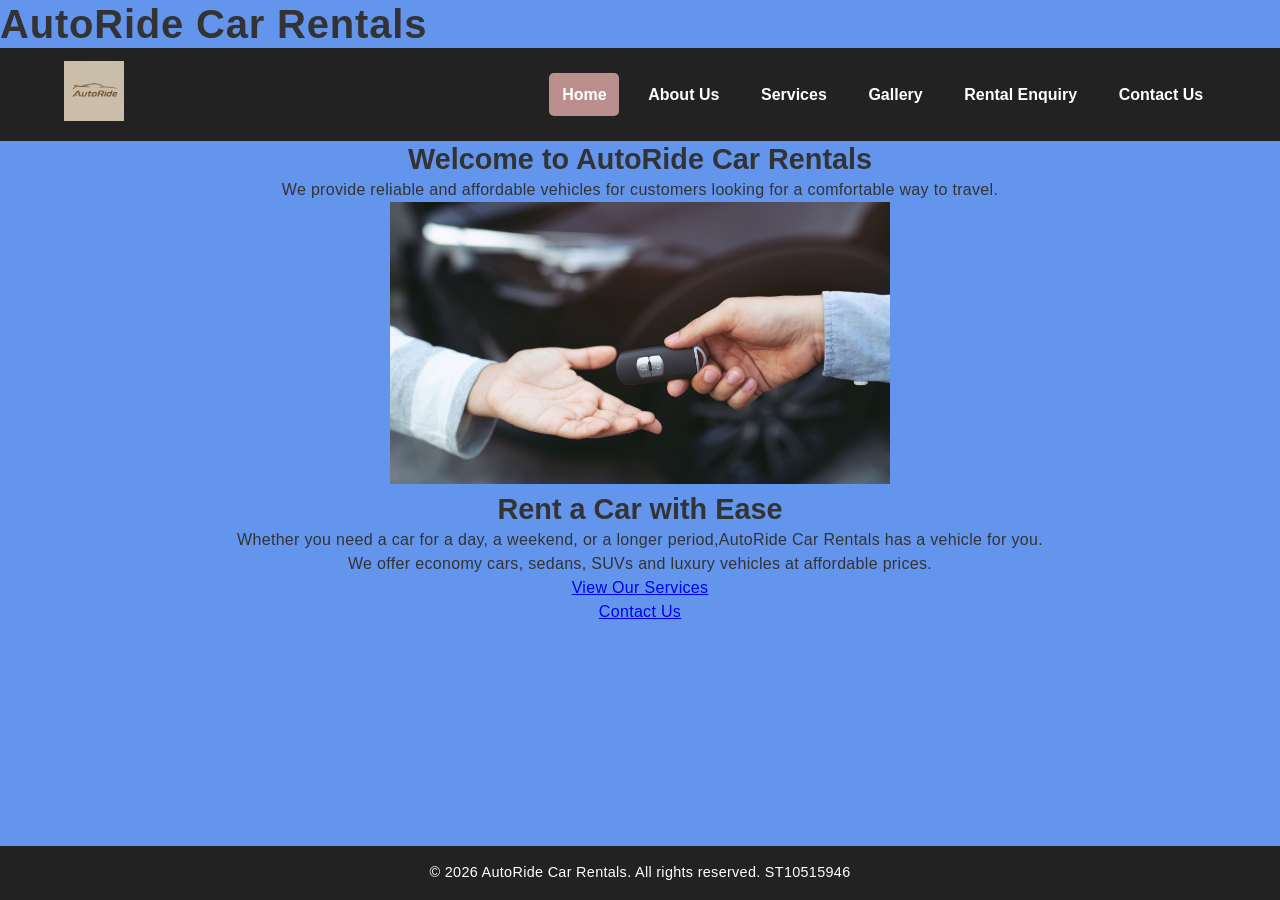
<file: index.html>
<!doctype html>
<html lang="en">
  <head>
    <!-- this meta tag allows the media queries to work better -->
    <meta name="viewport" content="width=device-width, initial-scale=1.0" />
    <title>AutoRide Car Rentals | Affordable Car Hire</title>
    <meta
      name="description"
      content="Discover affordable and reliable car rentals with AutoRide in Johannesburg. Choose from economy, sedan, SUV and luxury vehicles."
    />
    <link rel="stylesheet" type="text/css" href="css/style.css" />
  </head>
  <body class="home-page">
    <header>
      <h1>AutoRide Car Rentals</h1>
      <nav class="navbar">
        <a href="home.html" class="nav-logo">
          <img src="images/logo.png" alt="AutoRide Car Rentals logo" />
        </a>

        <div class="nav-links">
          <a href="index.html" class="active">Home</a>
          <a href="about.html">About Us</a>
          <a href="services.html">Services</a>
          <a href="gallery.html">Gallery</a>
          <a href="enquiry.html">Rental Enquiry</a>
          <a href="contact.html">Contact Us</a>
        </div>
      </nav>
    </header>
    <main>
      <!-- {/*intro and image*/} -->
      <h2>Welcome to AutoRide Car Rentals</h2>
      <p>
        We provide reliable and affordable vehicles for customers looking for a
        comfortable way to travel.
      </p>
      <img
        src="images/home-img.jpg"
        alt="AutoRide rental car handover"
        class="home-image"
      />
      <!-- //easy user experiance with in page links -->
      <h2>Rent a Car with Ease</h2>
      <p>
        Whether you need a car for a day, a weekend, or a longer period,AutoRide
        Car Rentals has a vehicle for you.
      </p>
      <p>
        We offer economy cars, sedans, SUVs and luxury vehicles at affordable
        prices.
      </p>
      <p><a href="services.html">View Our Services</a></p>
      <p><a href="contact.html">Contact Us</a></p>
    </main>

    <footer>
      <div class="footer-bottom">
        <p>&copy; 2026 AutoRide Car Rentals. All rights reserved. ST10515946</p>
      </div>
    </footer>
    <script src="js/main.js"></script>
  </body>
</html>
</file>
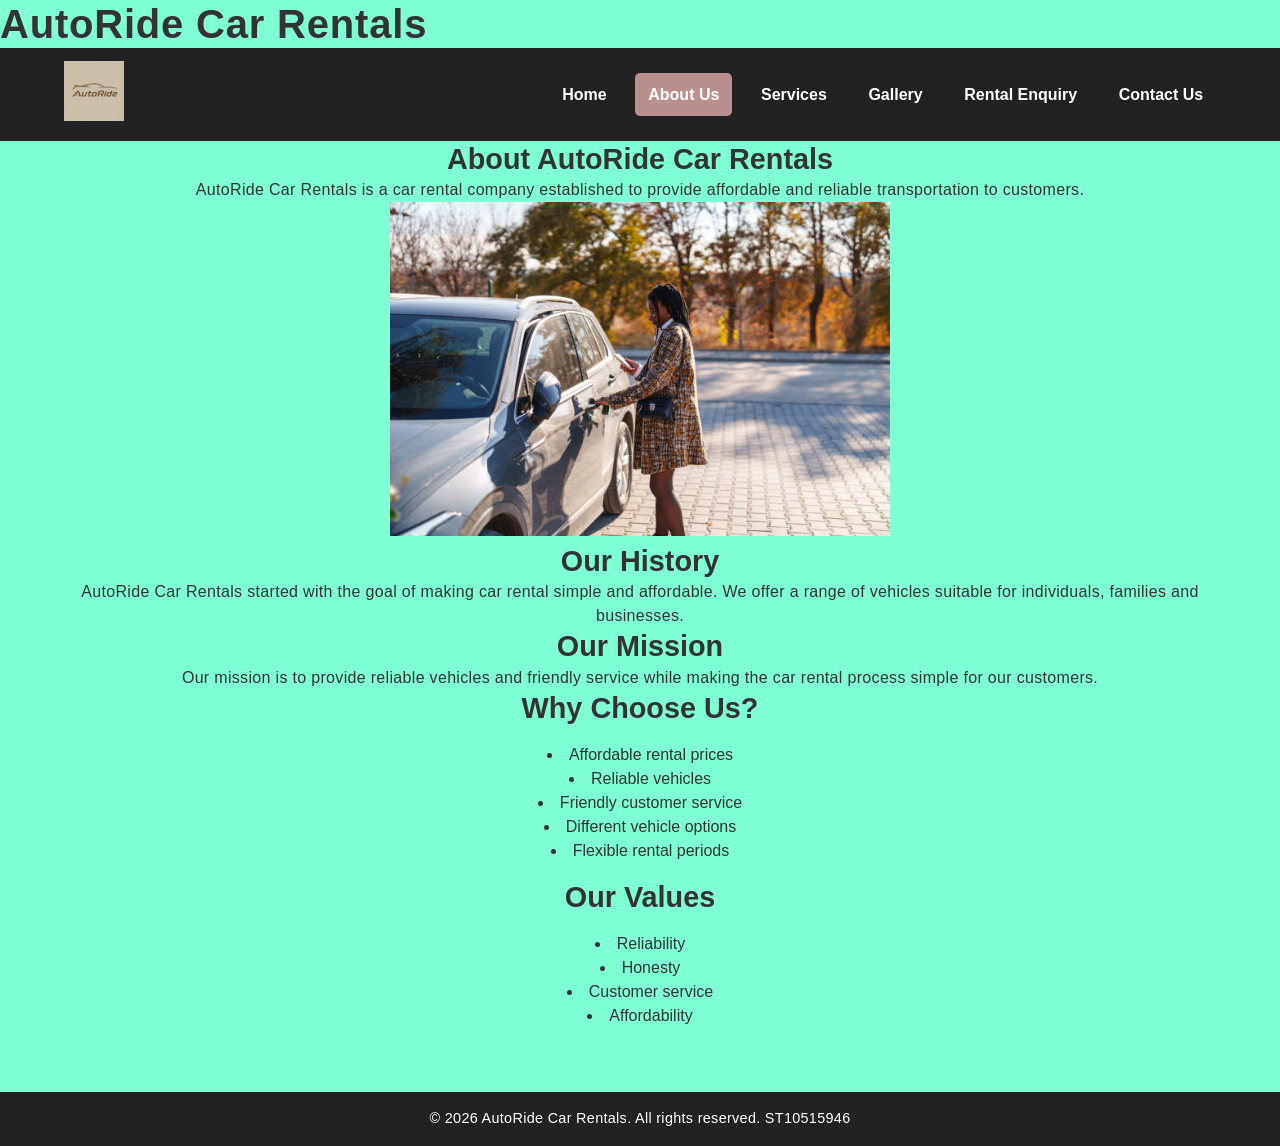
<file: about.html>
<!doctype html>
<html lang="en">
  <head>
    <meta name="viewport" content="width=device-width, initial-scale=1.0" />
    <title>About Us | AutoRide Car Rentals</title>
    <meta
      name="description"
      content="Learn about AutoRide Car Rentals, our history, mission and commitment to providing reliable car rental services."
    />
    <link rel="stylesheet" type="text/css" href="css/style.css" />
  </head>
  <body class="about-page">
    <header>
      <h1>AutoRide Car Rentals</h1>
      <nav class="navbar">
        <a href="home.html" class="nav-logo">
          <img src="images/logo.png" alt="AutoRide Car Rentals logo" />
        </a>

        <div class="nav-links">
          <a href="index.html">Home</a>
          <a href="about.html" class="active">About Us</a>
          <a href="services.html">Services</a>
          <a href="gallery.html">Gallery</a>
          <a href="enquiry.html">Rental Enquiry</a>
          <a href="contact.html">Contact Us</a>
        </div>
      </nav>
    </header>
    <main>
      <!-- //overview of company and img -->
      <h2>About AutoRide Car Rentals</h2>
      <p>
        AutoRide Car Rentals is a car rental company established to provide
        affordable and reliable transportation to customers.
      </p>
      <img
        src="images/about-img.jpg"
        alt="AutoRide rental vehicle"
        class="about-image"
      />

      <h2>Our History</h2>
      <p>
        AutoRide Car Rentals started with the goal of making car rental simple
        and affordable. We offer a range of vehicles suitable for individuals,
        families and businesses.
      </p>

      <h2>Our Mission</h2>
      <p>
        Our mission is to provide reliable vehicles and friendly service while
        making the car rental process simple for our customers.
      </p>
      <!-- //list for easy reading  -->
      <h2>Why Choose Us?</h2>
      <ul>
        <li>Affordable rental prices</li>
        <li>Reliable vehicles</li>
        <li>Friendly customer service</li>
        <li>Different vehicle options</li>
        <li>Flexible rental periods</li>
      </ul>

      <h2>Our Values</h2>
      <ul>
        <li>Reliability</li>
        <li>Honesty</li>
        <li>Customer service</li>
        <li>Affordability</li>
      </ul>
    </main>

    <footer>
      <div class="footer-bottom">
        <p>&copy; 2026 AutoRide Car Rentals. All rights reserved. ST10515946</p>
      </div>
    </footer>
  </body>
</html>
</file>
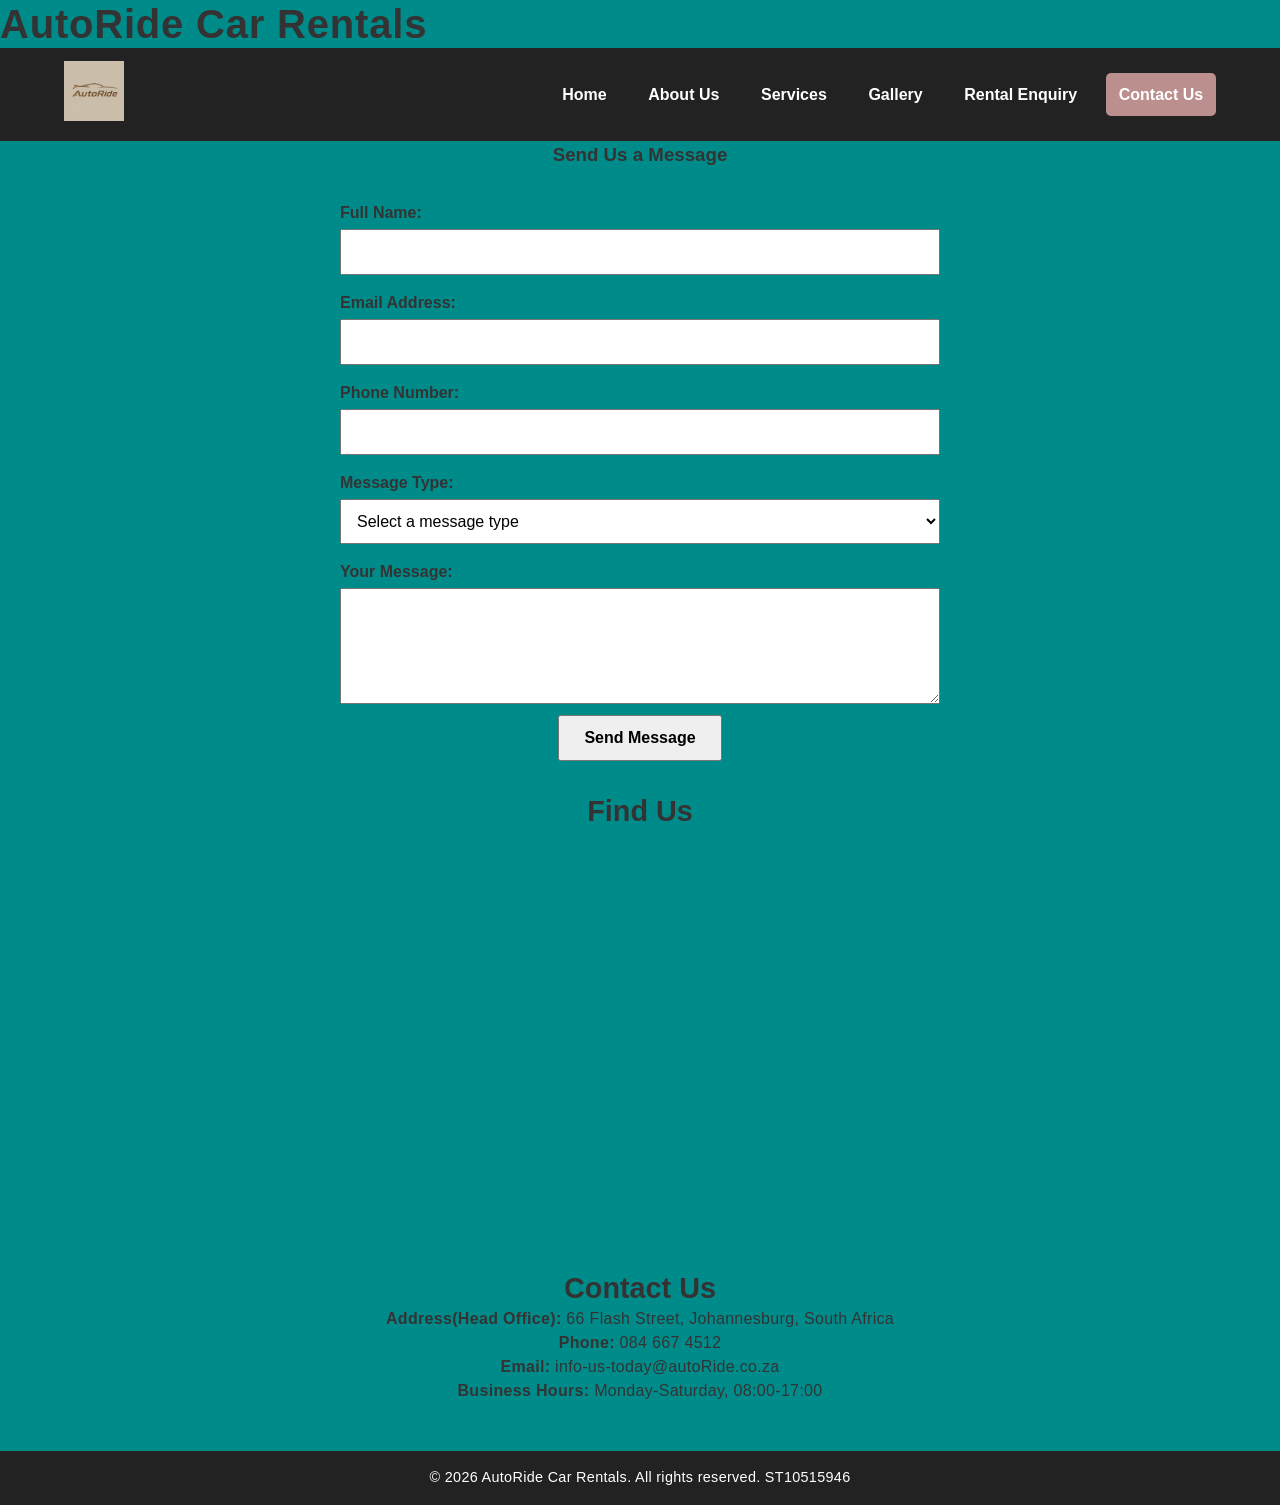
<file: contact.html>
<!doctype html>
<html lang="en">
  <head>
    <meta name="viewport" content="width=device-width, initial-scale=1.0" />
    <title>Contact Us | AutoRide Car Rentals</title>
    <meta
      name="description"
      content="Contact AutoRide Car Rentals in Johannesburg for general questions, feedback and assistance."
    />
    <link rel="stylesheet" type="text/css" href="css/style.css" />
  </head>
  <body class="contact-page">
    <header>
      <h1>AutoRide Car Rentals</h1>
      <nav class="navbar">
        <a href="home.html" class="nav-logo">
          <img src="images/logo.png" alt="AutoRide Car Rentals logo" />
        </a>

        <div class="nav-links">
          <a href="index.html">Home</a>
          <a href="about.html">About Us</a>
          <a href="services.html">Services</a>
          <a href="gallery.html">Gallery</a>
          <a href="enquiry.html">Rental Enquiry</a>
          <a href="contact.html" class="active">Contact Us</a>
        </div>
      </nav>
    </header>
    <main>
      <h3>Send Us a Message</h3>

      <form id="contact-form" action="#" method="post">
        <label for="contact-name">Full Name:</label>
        <input type="text" id="contact-name" name="name" required />

        <label for="contact-email">Email Address:</label>
        <input type="email" id="contact-email" name="email" required />

        <label for="contact-phone">Phone Number:</label>
        <input type="tel" id="contact-phone" name="phone" required />

        <label for="message-type">Message Type:</label>
        <select id="message-type" name="messageType" required>
          <option value="">Select a message type</option>
          <option value="General Question">General Question</option>
          <option value="Feedback">Feedback</option>
          <option value="Complaint">Complaint</option>
          <option value="Other">Other</option>
        </select>

        <label for="contact-message">Your Message:</label>
        <textarea
          id="contact-message"
          name="message"
          rows="5"
          required
        ></textarea>

        <input type="submit" value="Send Message" />
      </form>

      <p id="contact-response"></p>

      <!-- //iframes for using google map on website -->
      <h2>Find Us</h2>

      <iframe
        src="https://www.google.com/maps/embed?pb=!1m18!1m12!1m3!1d847614.6226093159!2d18.6560594!3d-33.915538049999995!2m3!1f0!2f0!3f0!3m2!1i1024!2i768!4f13.1!3m3!1m2!1s0x1dcc500f8826eed7%3A0x687fe1fc2828aa87!2sCape%20Town!5e0!3m2!1sen!2sza!4v1786719261784!5m2!1sen!2sza"
        width="400"
        height="300"
        style="border: 0"
        allowfullscreen=""
        loading="lazy"
        referrerpolicy="strict-origin-when-cross-origin"
        class="map"
        allowfullscreen
        loading="lazy"
        referrerpolicy="strict-origin-when-cross-origin"
      >
      </iframe>

      <iframe
        src="https://www.google.com/maps/embed?pb=!1m18!1m12!1m3!1d114584.75890611685!2d27.957623348398624!3d-26.171498044988994!2m3!1f0!2f0!3f0!3m2!1i1024!2i768!4f13.1!3m3!1m2!1s0x1e950c68f0406a51%3A0x238ac9d9b1d34041!2sJohannesburg!5e0!3m2!1sen!2sza!4v1786719601732!5m2!1sen!2sza"
        class="map"
        allowfullscreen
        loading="lazy"
        referrerpolicy="strict-origin-when-cross-origin"
      >
      </iframe>

      <!-- //contact info and bold characters -->
      <h2>Contact Us</h2>
      <p>
        <strong>Address(Head Office):</strong> 66 Flash Street, Johannesburg,
        South Africa
      </p>
      <p><strong>Phone:</strong> 084 667 4512</p>
      <p><strong>Email:</strong> info-us-today@autoRide.co.za</p>
      <p><strong>Business Hours:</strong> Monday-Saturday, 08:00-17:00</p>
    </main>
    <footer>
      <div class="footer-bottom">
        <p>&copy; 2026 AutoRide Car Rentals. All rights reserved. ST10515946</p>
      </div>
    </footer>
    <script src="js/contact.js"></script>
  </body>
</html>
</file>
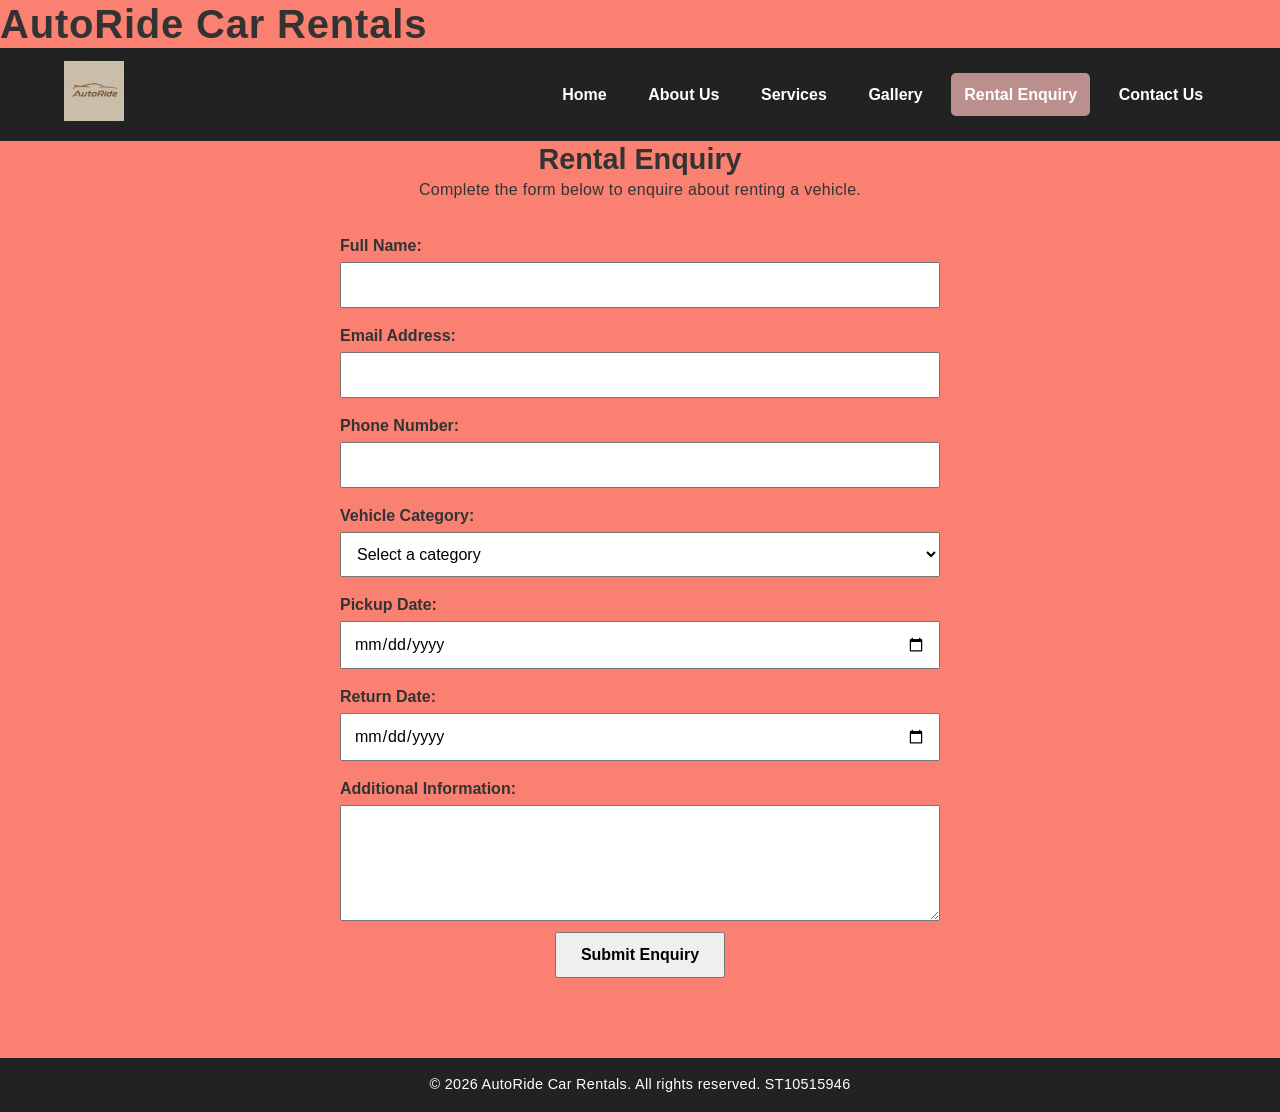
<file: enquiry.html>
<!doctype html>
<html lang="en">
  <head>
    <meta charset="UTF-8" />
    <meta name="viewport" content="width=device-width, initial-scale=1.0" />
    <title>Rental Enquiry | AutoRide Car Rentals</title>
    <meta
      name="description"
      content="Send AutoRide Car Rentals a rental enquiry. Choose a vehicle and provide your preferred rental dates."
    />
    <link rel="stylesheet" href="css/style.css" />
  </head>
  <body class="enquiry-page">
    <header>
      <h1>AutoRide Car Rentals</h1>
      <nav class="navbar">
        <a href="home.html" class="nav-logo">
          <img src="images/logo.png" alt="AutoRide Car Rentals logo" />
        </a>

        <div class="nav-links">
          <a href="index.html">Home</a>
          <a href="about.html">About Us</a>
          <a href="services.html">Services</a>
          <a href="gallery.html">Gallery</a>
          <a href="enquiry.html" class="active">Rental Enquiry</a>
          <a href="contact.html">Contact Us</a>
        </div>
      </nav>
    </header>

    <main>
      <h2>Rental Enquiry</h2>
      <p>Complete the form below to enquire about renting a vehicle.</p>

      <form id="enquiry-form" action="#" method="post">
        <label for="name">Full Name:</label>
        <input type="text" id="name" name="name" required />

        <label for="email">Email Address:</label>
        <input type="email" id="email" name="email" required />

        <label for="phone">Phone Number:</label>
        <input type="tel" id="phone" name="phone" required />

        <label for="vehicle">Vehicle Category:</label>
        <select id="vehicle" name="vehicle" required>
          <option value="">Select a category</option>
          <option value="Economy">Economy</option>
          <option value="Sedan">Sedan</option>
          <option value="SUV">SUV</option>
          <option value="Luxury">Luxury</option>
          <option value="Long-Term">Long-Term Rental</option>
        </select>

        <label for="pickup">Pickup Date:</label>
        <input type="date" id="pickup" name="pickup" required />

        <label for="return">Return Date:</label>
        <input type="date" id="return" name="return" required />

        <label for="message">Additional Information:</label>
        <textarea id="message" name="message" rows="5"></textarea>

        <input type="submit" value="Submit Enquiry" />
      </form>

      <p id="enquiry-response"></p>
    </main>

    <footer>
      <div class="footer-bottom">
        <p>&copy; 2026 AutoRide Car Rentals. All rights reserved. ST10515946</p>
      </div>
    </footer>

    <script src="js/main.js"></script>
    <script src="js/enquiry.js"></script>
  </body>
</html>
</file>
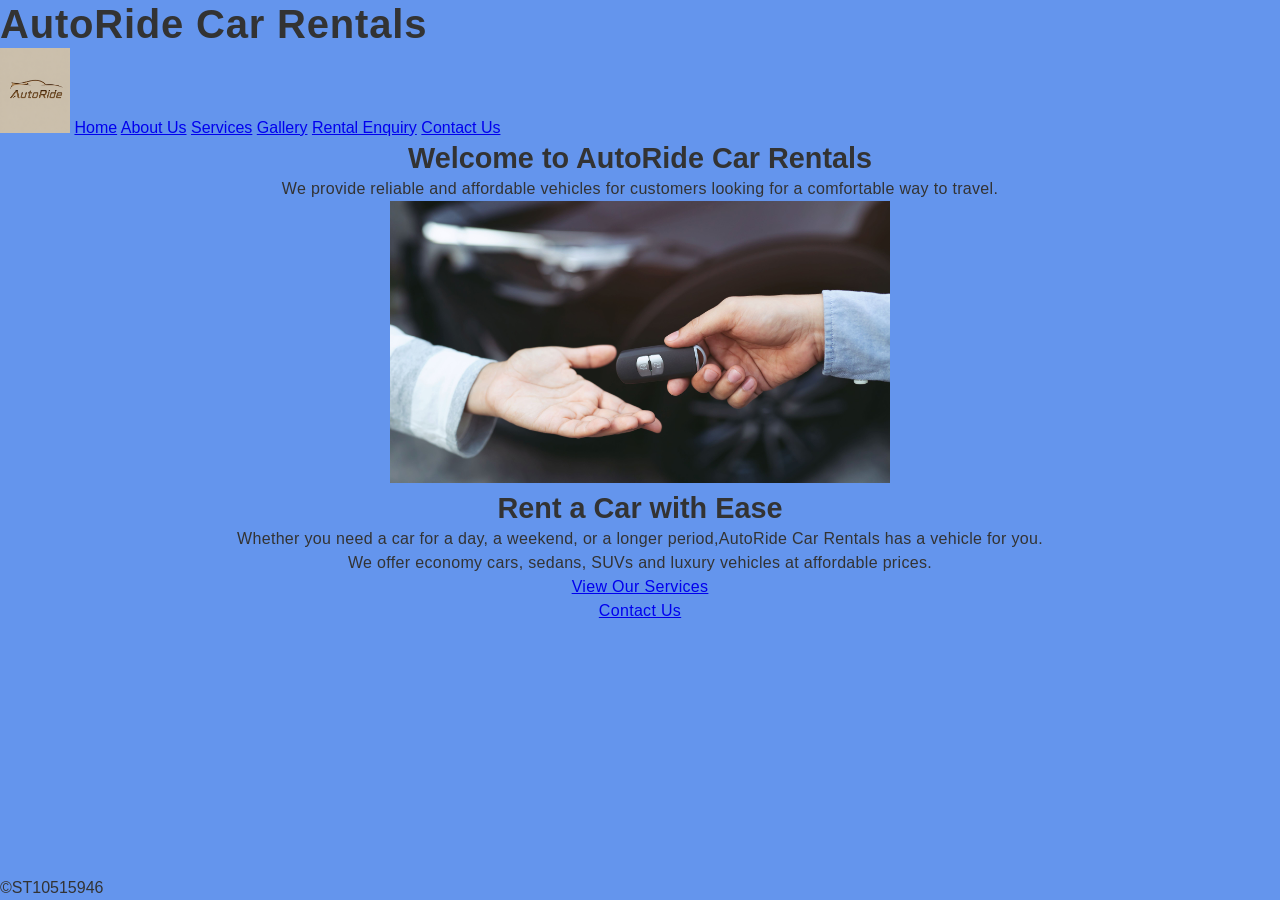
<file: home.html>
<!doctype html>
<html lang="en">
  <head>
    <!-- this meta tag allows the media queries to work better -->
    <meta name="viewport" content="width=device-width, initial-scale=1.0" />
    <title>AutoRide Car Rentals | Affordable Car Hire</title>
    <meta
      name="description"
      content="Discover affordable and reliable car rentals with AutoRide in Johannesburg. Choose from economy, sedan, SUV and luxury vehicles."
    />
    <link rel="stylesheet" type="text/css" href="css/style.css" />
  </head>
  <body class="home-page">
    <header>
      <h1>AutoRide Car Rentals</h1>
      <nav>
        <img src="images/logo.png" class="logo" />
        <a href="home.html">Home</a>
        <a href="about.html">About Us</a>
        <a href="services.html">Services</a>
        <a href="gallery.html">Gallery</a>
        <a href="enquiry.html">Rental Enquiry</a>
        <a href="contact.html">Contact Us</a>
      </nav>
    </header>
    <main>
      <!-- {/*intro and image*/} -->
      <h2>Welcome to AutoRide Car Rentals</h2>
      <p>
        We provide reliable and affordable vehicles for customers looking for a
        comfortable way to travel.
      </p>
      <img
        src="images/home-img.jpg"
        alt="AutoRide rental car handover"
        class="home-image"
      />
      <!-- //easy user experiance with in page links -->
      <h2>Rent a Car with Ease</h2>
      <p>
        Whether you need a car for a day, a weekend, or a longer period,AutoRide
        Car Rentals has a vehicle for you.
      </p>
      <p>
        We offer economy cars, sedans, SUVs and luxury vehicles at affordable
        prices.
      </p>
      <p><a href="services.html">View Our Services</a></p>
      <p><a href="contact.html">Contact Us</a></p>
    </main>

    <footer>&copy;ST10515946</footer>
    <script src="js/main.js"></script>
  </body>
</html>
</file>
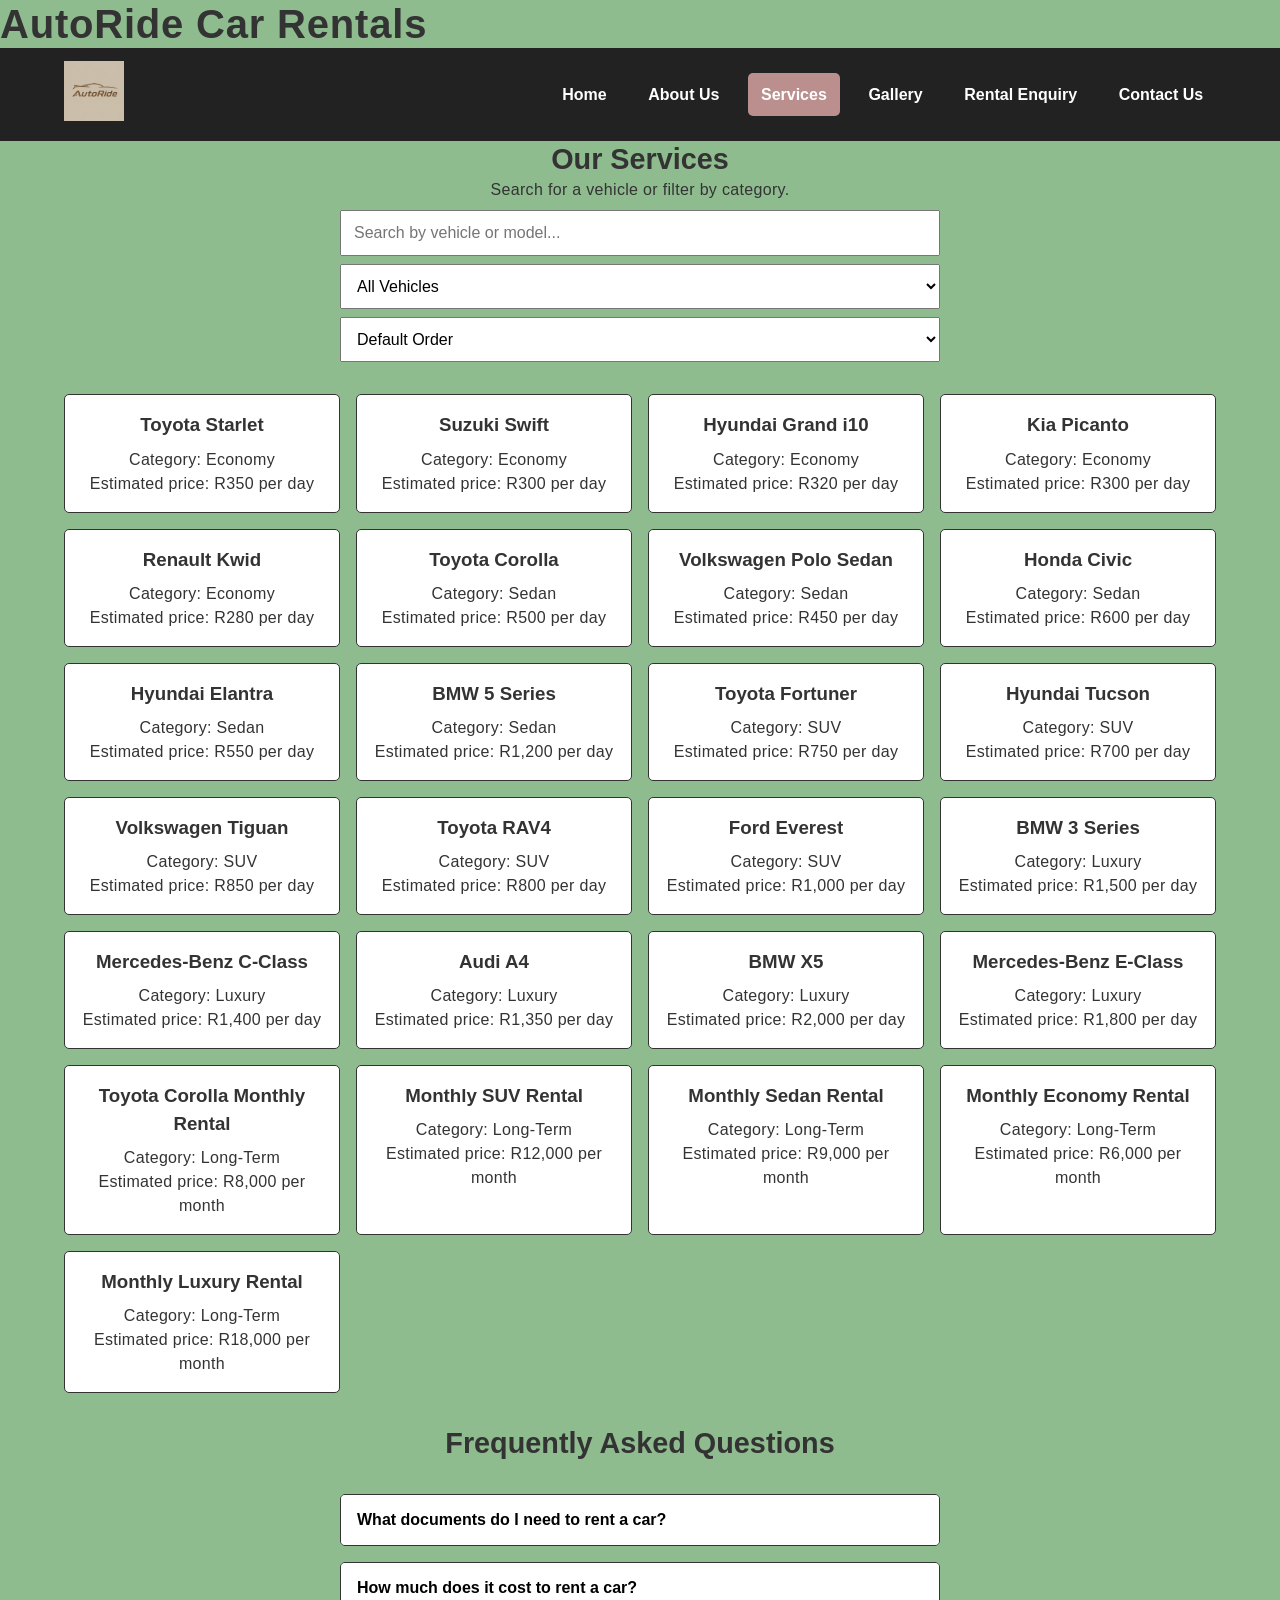
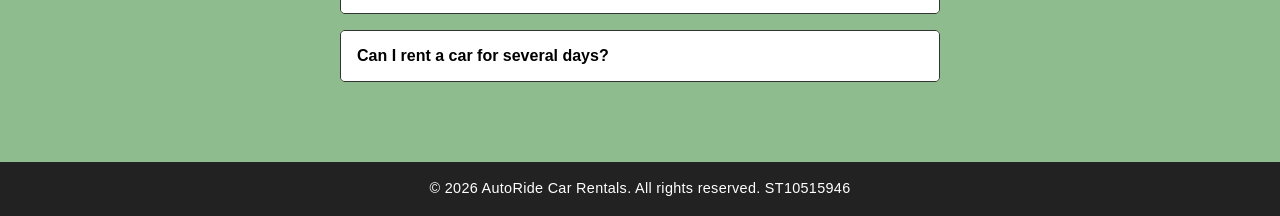
<file: services.html>
<!doctype html>
<html lang="en">
  <head>
    <meta name="viewport" content="width=device-width, initial-scale=1.0" />
    <title>Car Rental Services and Prices | AutoRide</title>
    <meta
      name="description"
      content="Explore AutoRide vehicle rental options, including economy cars, sedans, SUVs, luxury vehicles and long-term rentals."
    />
    <link rel="stylesheet" type="text/css" href="css/style.css" />
  </head>
  <body class="services-page">
    <header>
      <h1>AutoRide Car Rentals</h1>
      <nav class="navbar">
        <a href="home.html" class="nav-logo">
          <img src="images/logo.png" alt="AutoRide Car Rentals logo" />
        </a>

        <div class="nav-links">
          <a href="index.html">Home</a>
          <a href="about.html">About Us</a>
          <a href="services.html" class="active">Services</a>
          <a href="gallery.html">Gallery</a>
          <a href="enquiry.html">Rental Enquiry</a>
          <a href="contact.html">Contact Us</a>
        </div>
      </nav>
    </header>
    <main>
      <h2>Our Services</h2>

      <p>Search for a vehicle or filter by category.</p>

      <input
        type="text"
        id="search"
        placeholder="Search by vehicle or model..."
      />

      <select id="category">
        <option value="all">All Vehicles</option>
        <option value="Economy">Economy</option>
        <option value="Sedan">Sedan</option>
        <option value="SUV">SUV</option>
        <option value="Luxury">Luxury</option>
        <option value="Long-Term">Long-Term Rentals</option>
      </select>

      <select id="sort">
        <option value="default">Default Order</option>
        <option value="low">Price: Low to High</option>
        <option value="high">Price: High to Low</option>
      </select>

      <div id="vehicle-list"></div>

      <h2>Frequently Asked Questions</h2>

      <section class="faq">
        <div class="faq-item">
          <button class="faq-question" type="button" aria-expanded="false">
            What documents do I need to rent a car?
          </button>
          <p class="faq-answer" hidden>
            Customers should have a valid driving licence and identification.
            Additional requirements may apply.
          </p>
        </div>

        <div class="faq-item">
          <button class="faq-question" type="button" aria-expanded="false">
            How much does it cost to rent a car?
          </button>
          <p class="faq-answer" hidden>
            Prices start at R350 per day for an economy vehicle. The final price
            depends on the vehicle selected.
          </p>
        </div>

        <div class="faq-item">
          <button class="faq-question" type="button" aria-expanded="false">
            Can I rent a car for several days?
          </button>
          <p class="faq-answer" hidden>
            Yes. AutoRide offers daily and longer-term rental options. Contact
            us for more information.
          </p>
        </div>
      </section>
    </main>

    <footer>
      <div class="footer-bottom">
        <p>&copy; 2026 AutoRide Car Rentals. All rights reserved. ST10515946</p>
      </div>
    </footer>

    <script src="js/main.js"></script>
    <script src="js/services.js"></script>
  </body>
</html>
</file>
<file: css/style.css>
/* CSS Reset */
* {
  margin: 0;
  padding: 0;
  box-sizing: border-box;
}

/* Base Style */
html,
body {
  min-height: 100%;
}

body {
  font-family: Arial, sans-serif;
  font-size: 1rem;
  color: #333333;
  line-height: 1.5;
  min-height: 100vh;
  display: flex;
  flex-direction: column;
}

/* Page-specific backgrounds */
.home-page {
  background-color: cornflowerblue;
}

.about-page {
  background-color: aquamarine;
}

.services-page {
  background-color: darkseagreen;
}

.gallery-page {
  background-color: darkgray;
}

.enquiry-page {
  background-color: salmon;
}

.contact-page {
  background-color: darkcyan;
}

/* Main Content */
main {
  width: 90%;
  margin: 0 auto;
  text-align: center;
  flex: 1;
}

/* Typography */
h1 {
  font-size: 2.5rem;
  font-weight: bold;
  line-height: 1.2;
  letter-spacing: 0.05rem;
}

h2 {
  font-size: 1.8rem;
  font-weight: bold;
  line-height: 1.3;
}

p {
  font-size: 1rem;
  line-height: 1.5;
  letter-spacing: 0.02rem;
}

/* Navigation Bar */
.navbar {
  display: flex;
  align-items: center;
  justify-content: space-between;
  background-color: #222222;
  padding: 0.5rem 5%;
  gap: 1rem;
}

.nav-logo img {
  width: 60px;
  height: 70px;
  object-fit: contain;
}

.nav-links {
  display: flex;
  align-items: center;
  gap: 1rem;
}

.nav-links a {
  color: white;
  text-decoration: none;
  font-weight: bold;
  padding: 0.6rem 0.8rem;
  border-radius: 5px;
  transition: background-color 0.3s;
}

.nav-links a:hover {
  background-color: #444444;
}

/* Active Page */
.nav-links a.active {
  background-color: rosybrown;
}

/* Images */
.logo {
  width: 70px;
  height: 85px;
}

.home-image {
  width: 100%;
  max-width: 31.25rem;
  height: auto;
}

.about-image {
  width: 100%;
  max-width: 31.25rem;
  height: auto;
}

/* Gallery */
.gallery-image {
  width: 100%;
  max-width: 25rem;
  height: auto;
  cursor: pointer;
  transition: transform 0.3s;
}

.gallery-image:hover {
  transform: scale(1.05);
}

.gallery-video {
  width: 100%;
  max-width: 31.25rem;
  height: auto;
}

figure {
  display: inline-block;
  margin: 1rem;
  text-align: center;
}

figcaption {
  font-weight: bold;
  margin-top: 0.5rem;
}

/* Gallery Lightbox */
.lightbox {
  position: fixed;
  top: 0;
  left: 0;
  width: 100%;
  height: 100%;
  background-color: rgba(0, 0, 0, 0.9);
  display: flex;
  flex-direction: column;
  justify-content: center;
  align-items: center;
  z-index: 1000;
}

.lightbox[hidden] {
  display: none;
}

.lightbox img {
  max-width: 90%;
  max-height: 80%;
  object-fit: contain;
}

#close-lightbox {
  color: white;
  background-color: transparent;
  border: 1px solid white;
  padding: 0.5rem 1rem;
  margin-bottom: 1rem;
  cursor: pointer;
}

/* Contact Page */
.map {
  width: 100%;
  max-width: 31.25rem;
  height: 25rem;
  border: 0;
  margin: 1rem;
}

/* Contact Form */
form {
  width: 90%;
  max-width: 37.5rem;
  margin: 2rem auto;
}

form label {
  display: block;
  text-align: left;
  margin-top: 1rem;
  font-weight: bold;
}

input,
select,
textarea {
  width: 100%;
  padding: 0.75rem;
  margin-top: 0.25rem;
  font-size: 1rem;
  font-family: Arial, sans-serif;
}

input:focus,
select:focus,
textarea:focus {
  outline: 2px solid darkblue;
}

input[type="submit"] {
  width: auto;
  padding: 0.75rem 1.5rem;
  font-weight: bold;
  cursor: pointer;
}

input[type="submit"]:hover {
  background-color: lightgray;
}

/* Contact Form Responses */
#enquiry-response,
#contact-response {
  font-weight: bold;
  margin: 1rem;
}

/* Lists */
ul {
  list-style-position: inside;
  padding: 0;
  margin: 1rem auto;
}

/* FAQ Accordion */
.faq {
  max-width: 37.5rem;
  margin: 2rem auto;
}

.faq-item {
  margin-bottom: 1rem;
  border: 1px solid #333333;
  border-radius: 5px;
  overflow: hidden;
}

.faq-question {
  width: 100%;
  padding: 1rem;
  font-size: 1rem;
  font-weight: bold;
  text-align: left;
  cursor: pointer;
  background-color: white;
  border: none;
}

.faq-question:hover,
.faq-question:focus {
  background-color: lightgray;
}

.faq-answer {
  padding: 1rem;
  background-color: white;
}

.faq-answer[hidden] {
  display: none;
}

/* Dynamic Vehicle Listings */
#search,
#category,
#sort {
  max-width: 37.5rem;
  margin: 0.5rem auto;
  display: block;
}

#vehicle-list {
  display: grid;
  grid-template-columns: repeat(auto-fit, minmax(220px, 1fr));
  gap: 1rem;
  margin: 2rem auto;
  text-align: center;
}

#vehicle-list > div {
  padding: 1rem;
  border: 1px solid #333333;
  border-radius: 5px;
  background-color: white;
}

#vehicle-list h3 {
  margin-bottom: 0.5rem;
}

/* Footer */
.footer-bottom {
  background-color: #222222;
  color: white;
  text-align: center;
  padding: 1rem;
  margin-top: 3rem;
}

.footer-bottom p {
  font-size: 0.9rem;
}

/* Tablet */
@media (max-width: 1024px) {
  .nav-links {
    gap: 0.5rem;
  }

  h1 {
    font-size: 2.2rem;
  }
}

/* Mobile */
@media (max-width: 767px) {
  .navbar {
    flex-direction: column;
    padding: 1rem;
  }

  .nav-links {
    flex-direction: column;
    width: 100%;
    gap: 0.3rem;
  }

  .nav-links a {
    width: 100%;
    text-align: center;
  }

  h1 {
    font-size: 2rem;
  }

  h2 {
    font-size: 1.5rem;
  }

  main {
    width: 95%;
  }
}
</file>
